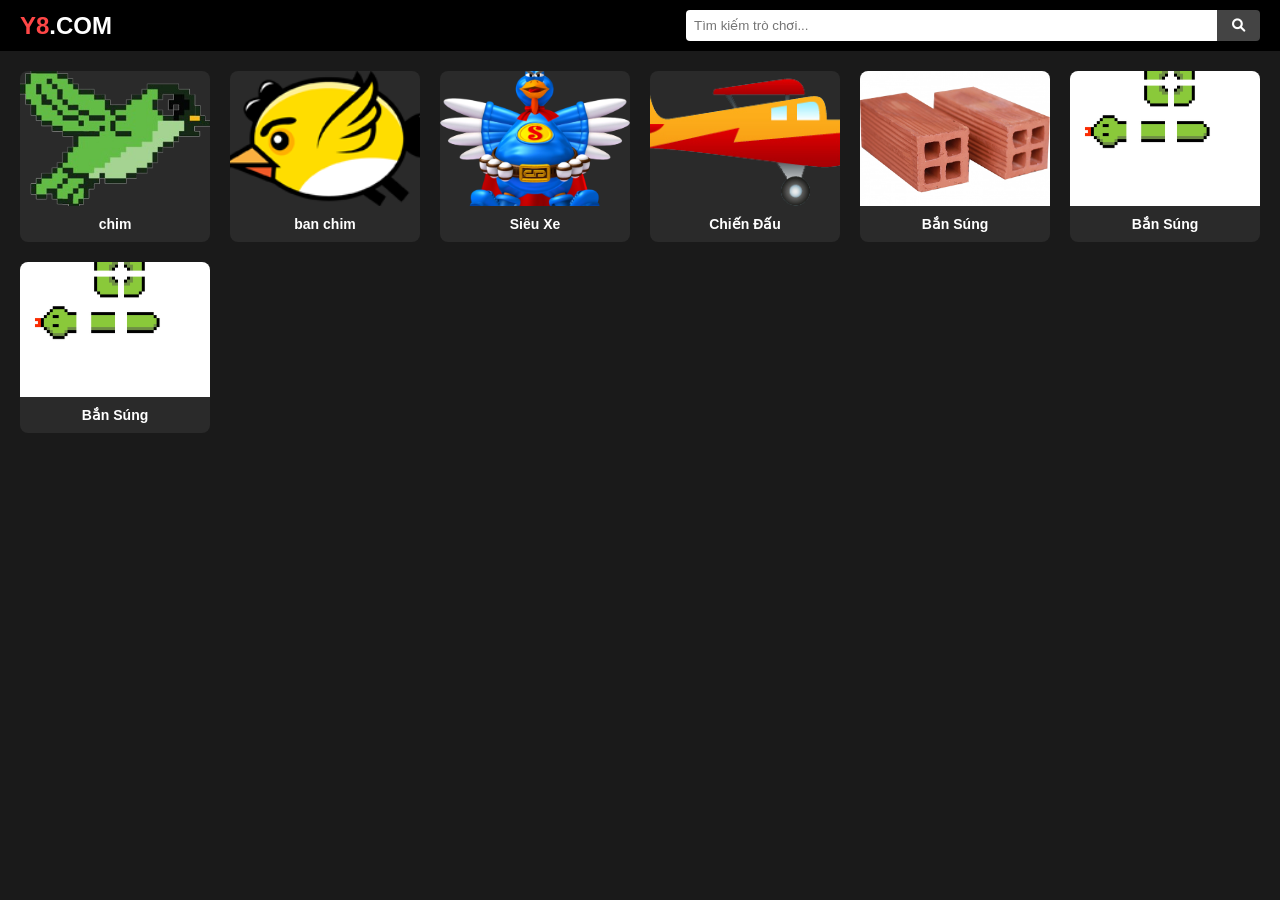
<file: index.html>
<!DOCTYPE html>
<html lang="vi">

<head>
    <meta charset="UTF-8">
    <meta name="viewport" content="width=device-width, initial-scale=1.0">
    <title>Y8 Clone - Chơi Game Miễn Phí</title>
    <link rel="stylesheet" href="gametong.css">
    <link rel="stylesheet" href="https://cdnjs.cloudflare.com/ajax/libs/font-awesome/6.0.0/css/all.min.css">
</head>

<body>

    <header class="navbar">
        <div class="logo">Y8<span>.COM</span></div>
        <div class="search-bar">
            <input type="text" placeholder="Tìm kiếm trò chơi...">
            <button><i class="fas fa-search"></i></button>
        </div>
    </header>

    <div class="container">


        <main class="game-grid">
            <div class="game-card">
                <div class="thumbnail"><a href="game1/chim.html"><img src="game1/game/b1.png" alt=""></a></div>
                <div class="game-info">
                    <p class="title">chim</p>
                </div>
            </div>
            <div class="game-card">
                <div class="thumbnail"><a href="game2/banchim.html"><img src="game2/game/chim.png"></a></div>
                <div class="game-info">
                    <p class="title">ban chim</p>
                </div>
            </div>
            <div class="game-card">
                <div class="thumbnail"><a href="game3/banruoi.html"><img src="game3/images/ga.png"></a></div>
                <div class="game-info">
                    <p class="title">Siêu Xe</p>
                </div>
            </div>
            <div class="game-card">
                <div class="thumbnail"><a href="game4/maybay.html"><img src="game4/images/maybay.png"></a></div>
                <div class="game-info">
                    <p class="title">Chiến Đấu</p>
                </div>
            </div>
            <div class="game-card">
                <div class="thumbnail"><a href="game5/phagach.html"><img src="game5/gach.png"></a></div>
                <div class="game-info">
                    <p class="title">Bắn Súng</p>
                </div>
            </div>

            <div class="game-card">
                <div class="thumbnail"><a href="snake/snake.html"><img src="snake/snake.png"></a></div>
                <div class="game-info">
                    <p class="title">Bắn Súng</p>
                </div>
            </div>  

            <div class="game-card">
                <div class="thumbnail"><a href="game6/khunglong.html"><img src="snake/snake.png"></a></div>
                <div class="game-info">
                    <p class="title">Bắn Súng</p>
                </div>
            </div>  
            
        </main>
    </div>

</body>

</html>
</file>
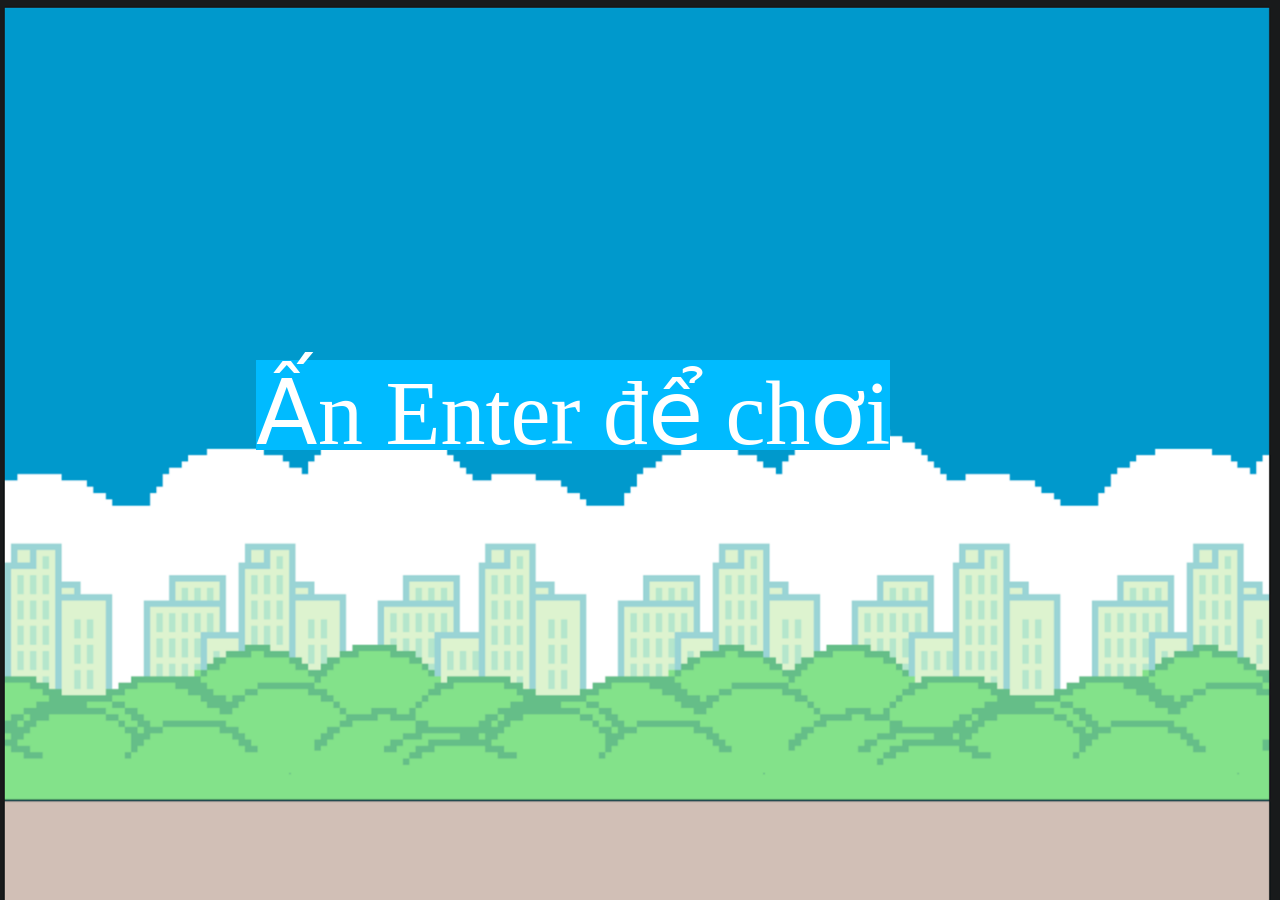
<file: game1/chim.html>
<!DOCTYPE html>
<html lang="vi">

<head>
    <meta charset="UTF-8">
    <meta name="viewport" content="width=device-width, initial-scale=1.0">
    <title>Flappy bird</title>
    <link rel="stylesheet" href="chim.css">
</head>

<body>
    <div class="background"></div>
    <img class="bird" src="game/b1.png" alt="bird-img">
    <div class="message">
        Ấn Enter để chơi
    </div>
    <div class="score">
        <span class="score_title"></span>
        <span class="score_val"></span>
    </div>
    <script src="chim.js"></script>
</body>

</html>
</file>
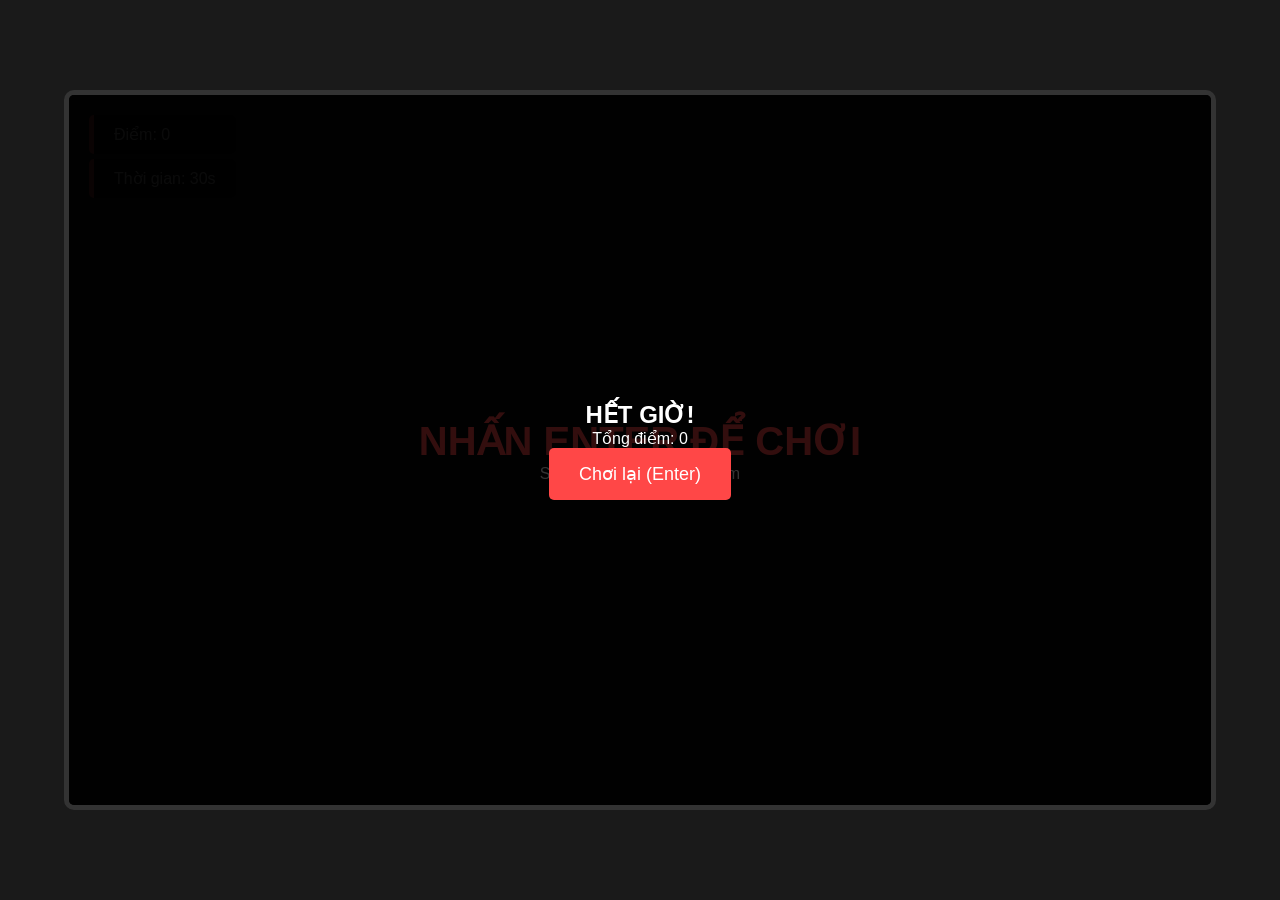
<file: game2/banchim.html>
<!DOCTYPE html>
<html lang="vi">

<head>
    <meta charset="UTF-8">
    <meta name="viewport" content="width=device-width, initial-scale=1.0">
    <title>Y8 Angry Bird Hunter</title>
    <link rel="stylesheet" href="banchim.css">
</head>

<body>

    <div id="game-container">
        <div id="start-screen" class="overlay">
            <h1 class="pulse">NHẤN ENTER ĐỂ CHƠI</h1>
            <p>Sử dụng chuột để bắn chim</p>
        </div>

        <div class="ui">
            <div class="stat">Điểm: <span id="score">0</span></div>
            <div class="stat">Thời gian: <span id="timer">30</span>s</div>
        </div>

        <div id="game-over" class="overlay">
            <h2>HẾT GIỜ!</h2>
            <p id="final-score">Tổng điểm: 0</p>
            <button id="restart-btn">Chơi lại (Enter)</button>
        </div>
    </div>

    <script src="banchim.js"></script>
</body>

</html>
</file>
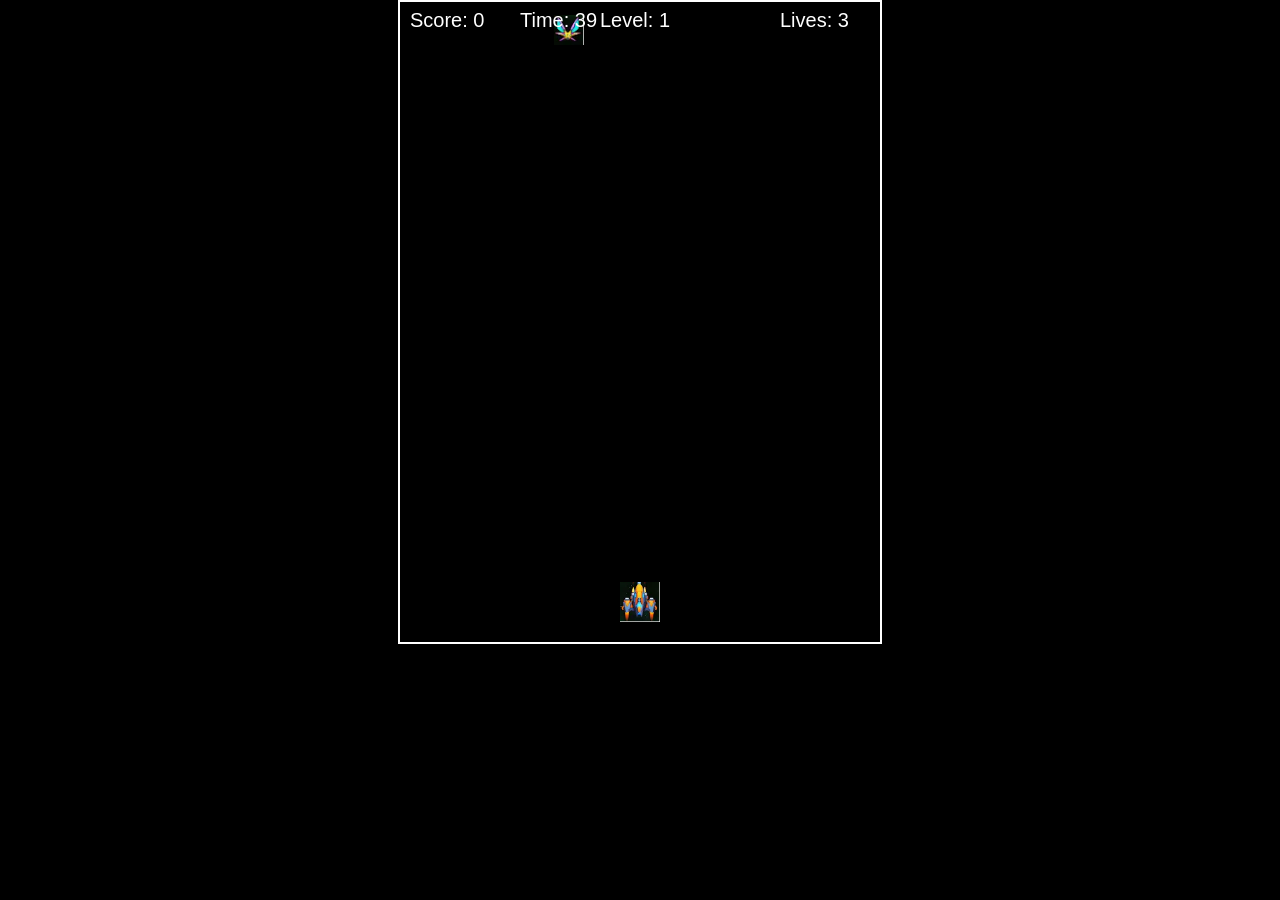
<file: game3/banruoi.html>
<!DOCTYPE html>
<html lang="en">
<head>
    <meta charset="UTF-8">
    <meta name="viewport" content="width=device-width, initial-scale=1.0">
    <link rel="stylesheet" href="banruoi.css">
    <title>Document</title>
    
</head>
<body>
   
    <canvas id="gameCanvas" width="480" height="640"></canvas>
     <script src="banruoi.js"></script>
</body>
</html>
</file>
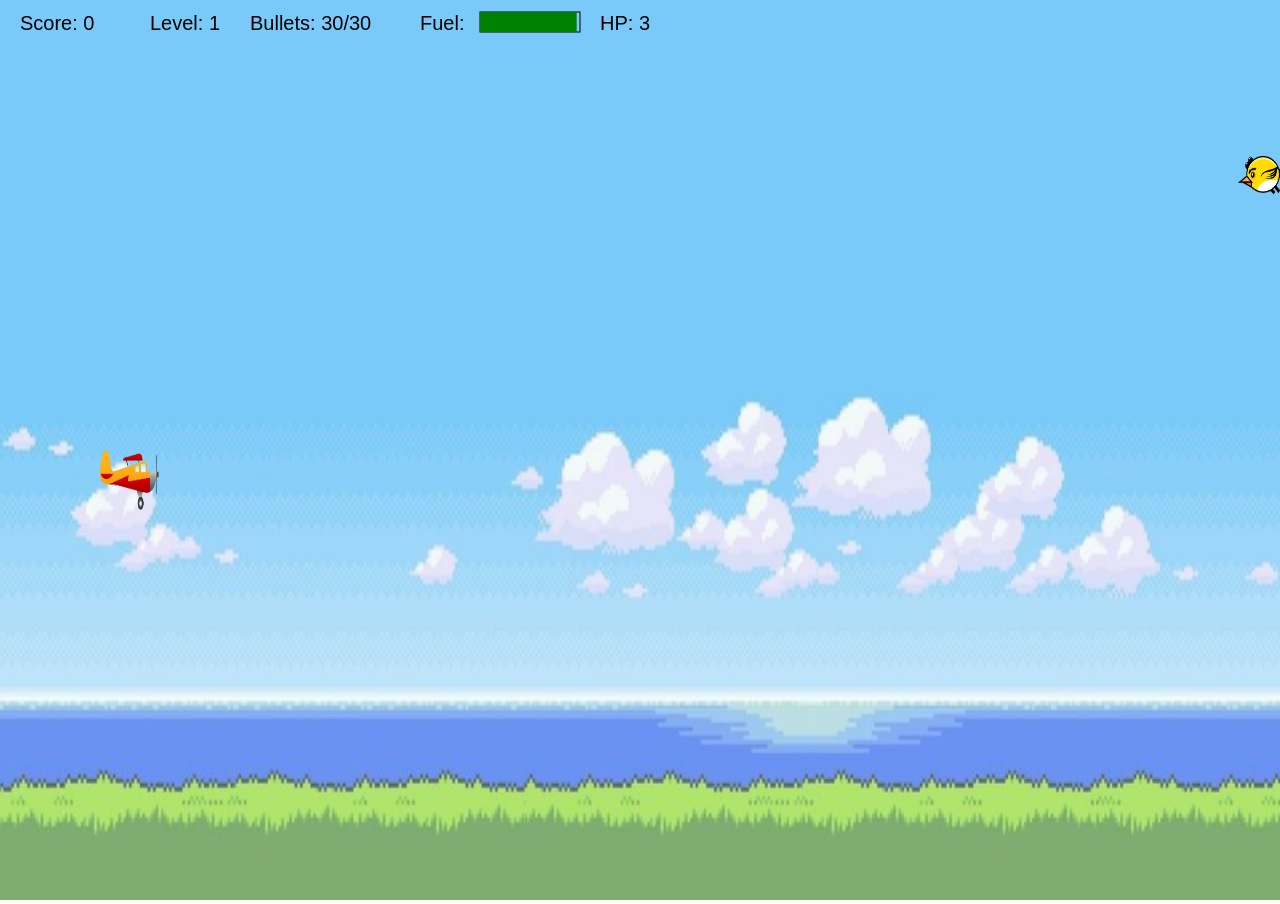
<file: game4/maybay.html>
<!doctype html>
<html lang="en">
  <head>
    <meta charset="UTF-8" />
    <meta name="viewport" content="width=device-width, initial-scale=1.0" />
    <title>Document</title>
    <link rel="stylesheet" href="maybay.css" />
  </head>
  <body>
    <canvas id="gamecv"></canvas>
    <script src="maybay.js"></script>
  </body>
</html>
</file>
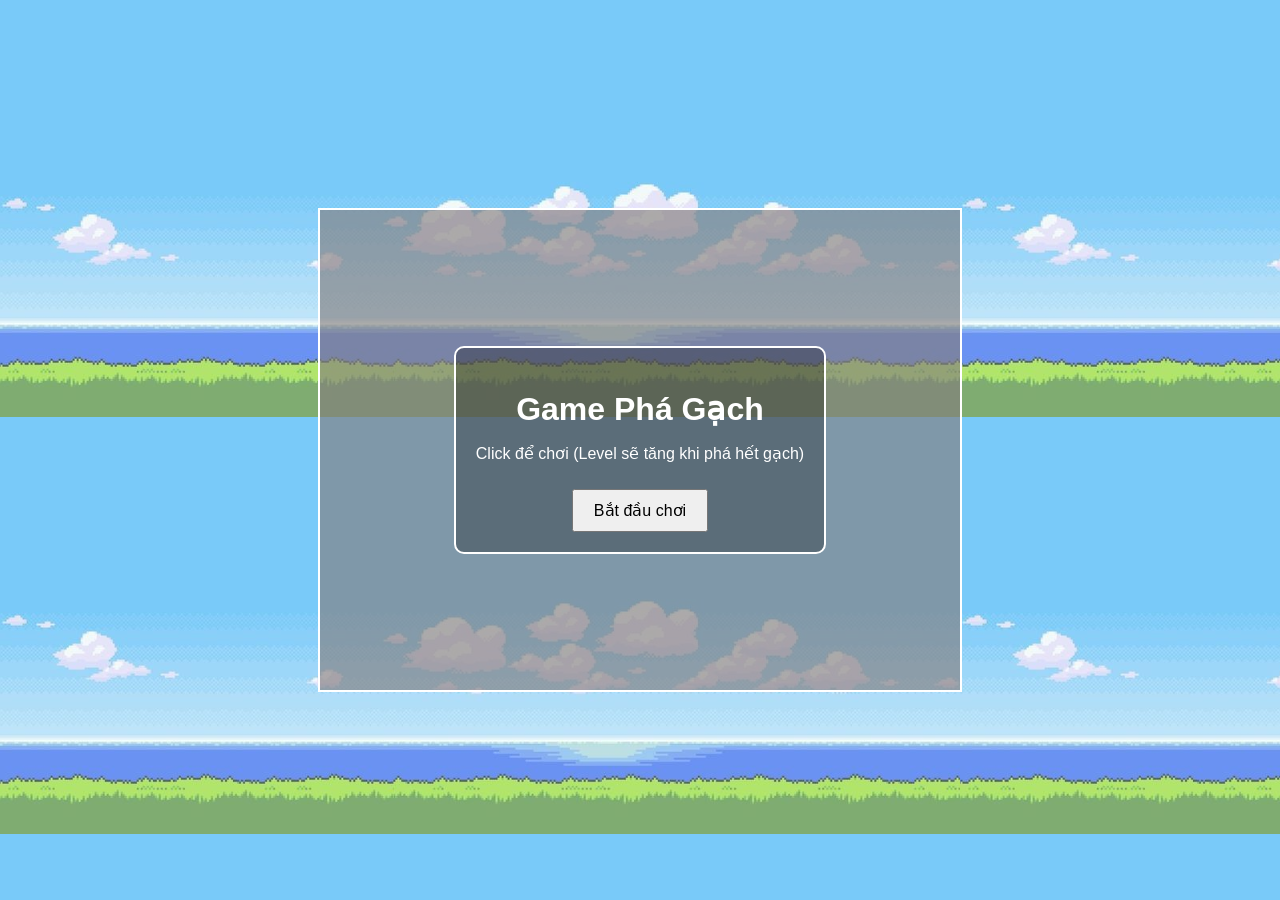
<file: game5/phagach.html>
<!DOCTYPE html>
<html lang="en">
<head>
    <meta charset="UTF-8">
    <title>Phá Gạch Version 1 - Level Up</title>
    <style>
        body { display: flex; justify-content: center; align-items: center; height: 100vh; margin: 0; background: url(images/background.png); }
        canvas { border: 2px solid #fff; background-color: rgba(131, 125, 125, 0.637); }
        #startScreen { position: absolute; background: rgba(0, 0, 0, 0.287); color: #fff; font-family: Arial, sans-serif; text-align: center; padding: 20px; border: 2px solid #fff; border-radius: 10px; }
        #startScreen h1 { font-size: 32px; margin-bottom: 10px; }
        #startScreen button { padding: 10px 20px; font-size: 16px; cursor: pointer; margin-top: 10px; }
    </style>
</head>
<body>
    <div id="startScreen">
        <h1>Game Phá Gạch</h1>
        <p>Click để chơi (Level sẽ tăng khi phá hết gạch)</p>
        <button onclick="startGame()">Bắt đầu chơi</button>
    </div>
    <canvas id="gameCanvas" width="640" height="480"></canvas>

    <script src="phagach.js"></script>
</body>

</html>
</file>
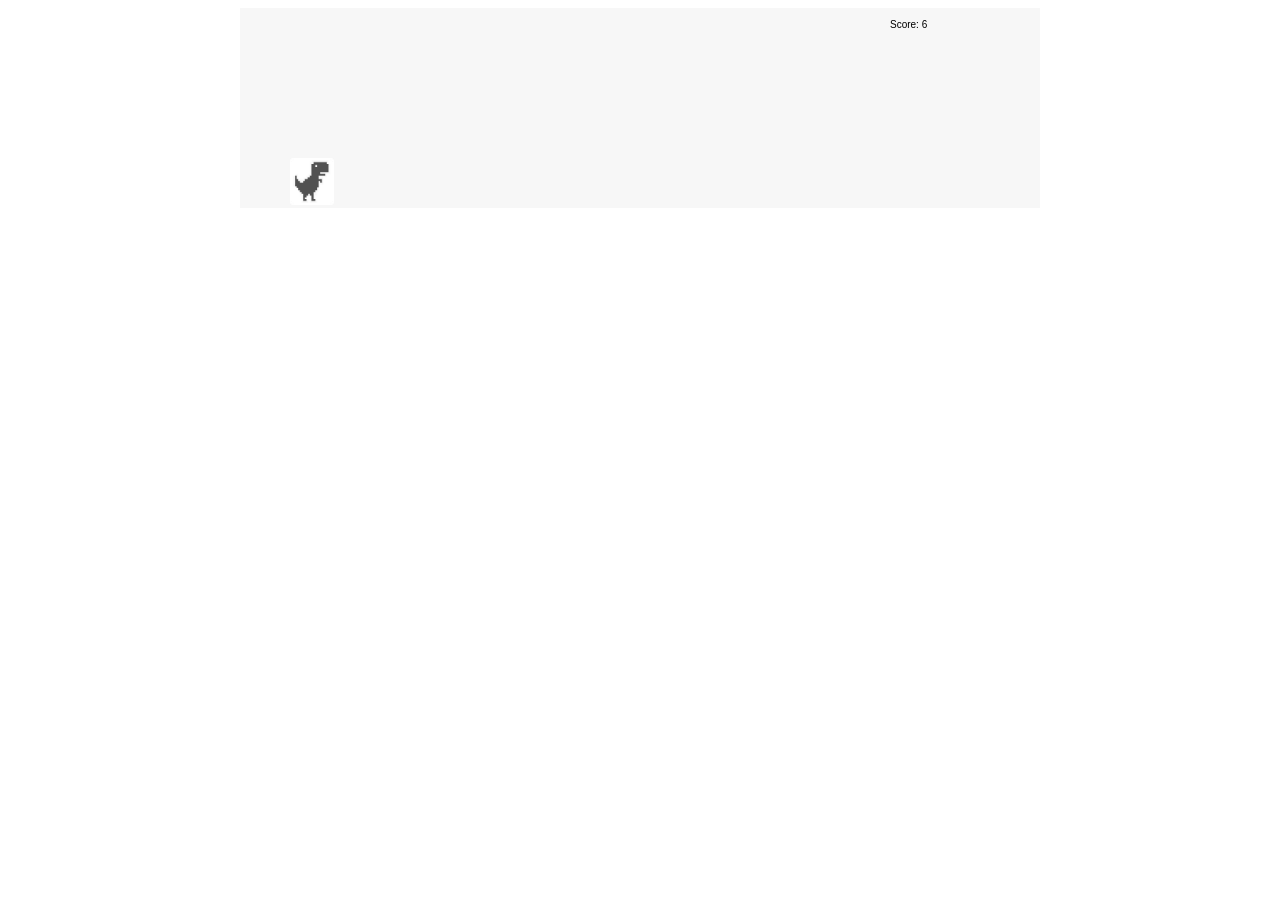
<file: game6/khunglong.html>
<!DOCTYPE html>
<html>
<head>
  <title>Dino Game</title>
  <style>
    canvas {
      background: #f7f7f7;
      display: block;
      margin: auto;
    }
  </style>
</head>
<body>

<canvas id="game" width="800" height="200"></canvas>

<script>
    const canvas = document.getElementById("game");
    const ctx = canvas.getContext("2d");
    
    // Load ảnh
    const dinoImg = new Image();
    dinoImg.src = "khunglong.webp";
    
    const cactusImg = new Image();
    cactusImg.src = "xuongrong.avif";
    
    const birdImg = new Image();
    birdImg.src = "chim.jfif";
    
    let dino = { x: 50, y: 150, w: 44, h: 47, dy: 0, jumping: false };
    
    let gravity = 1;
    let obstacles = [];
    let spawnTimer = 0;
    let spawnDelay = 80;
    
    let score = 0;
    let speed = 5;
    
    document.addEventListener("keydown", () => {
      if (!dino.jumping) {
        dino.dy = -15;
        dino.jumping = true;
      }
    });
    
    function spawnObstacle() {
      let type = "cactus";
    
      if (score > 300 && Math.random() < 0.3) {
        type = "bird";
      }
    
      if (type === "cactus") {
        obstacles.push({
          x: 800,
          y: 150,
          w: 25,
          h: 50,
          type: "cactus"
        });
      } else {
        obstacles.push({
          x: 800,
          y: 120 + Math.random() * 30,
          w: 46,
          h: 40,
          type: "bird"
        });
      }
    
      spawnDelay = 60 + Math.random() * 80;
      spawnTimer = 0;
    }
    
    function update() {
      spawnTimer++;
      score += 0.1;
      speed = 5 + score / 200;
    
      // Dino physics
      dino.dy += gravity;
      dino.y += dino.dy;
    
      if (dino.y >= 150) {
        dino.y = 150;
        dino.jumping = false;
      }
    
      // Spawn obstacle
      if (spawnTimer > spawnDelay) {
        spawnObstacle();
      }
    
      // Move obstacles
      obstacles.forEach(o => o.x -= speed);
    
      // Collision
      obstacles.forEach(o => {
        if (
          dino.x < o.x + o.w &&
          dino.x + dino.w > o.x &&
          dino.y < o.y + o.h &&
          dino.y + dino.h > o.y
        ) {
          alert("Game Over! Score: " + Math.floor(score));
          document.location.reload();
        }
      });
    
      obstacles = obstacles.filter(o => o.x > -50);
    }
    
    function draw() {
      ctx.clearRect(0, 0, 800, 200);
    
      // Score
      ctx.fillStyle = "black";
      ctx.fillText("Score: " + Math.floor(score), 650, 20);
    
      // Dino
      ctx.drawImage(dinoImg, dino.x, dino.y, dino.w, dino.h);
    
      // Obstacles
      obstacles.forEach(o => {
        if (o.type === "cactus") {
          ctx.drawImage(cactusImg, o.x, o.y, o.w, o.h);
        } else {
          ctx.drawImage(birdImg, o.x, o.y, o.w, o.h);
        }
      });
    }
    
    function gameLoop() {
      update();
      draw();
      requestAnimationFrame(gameLoop);
    }
    
    // Đảm bảo ảnh load xong mới chạy
    dinoImg.onload = () => gameLoop();
    </script>

</body>
</html>
</file>
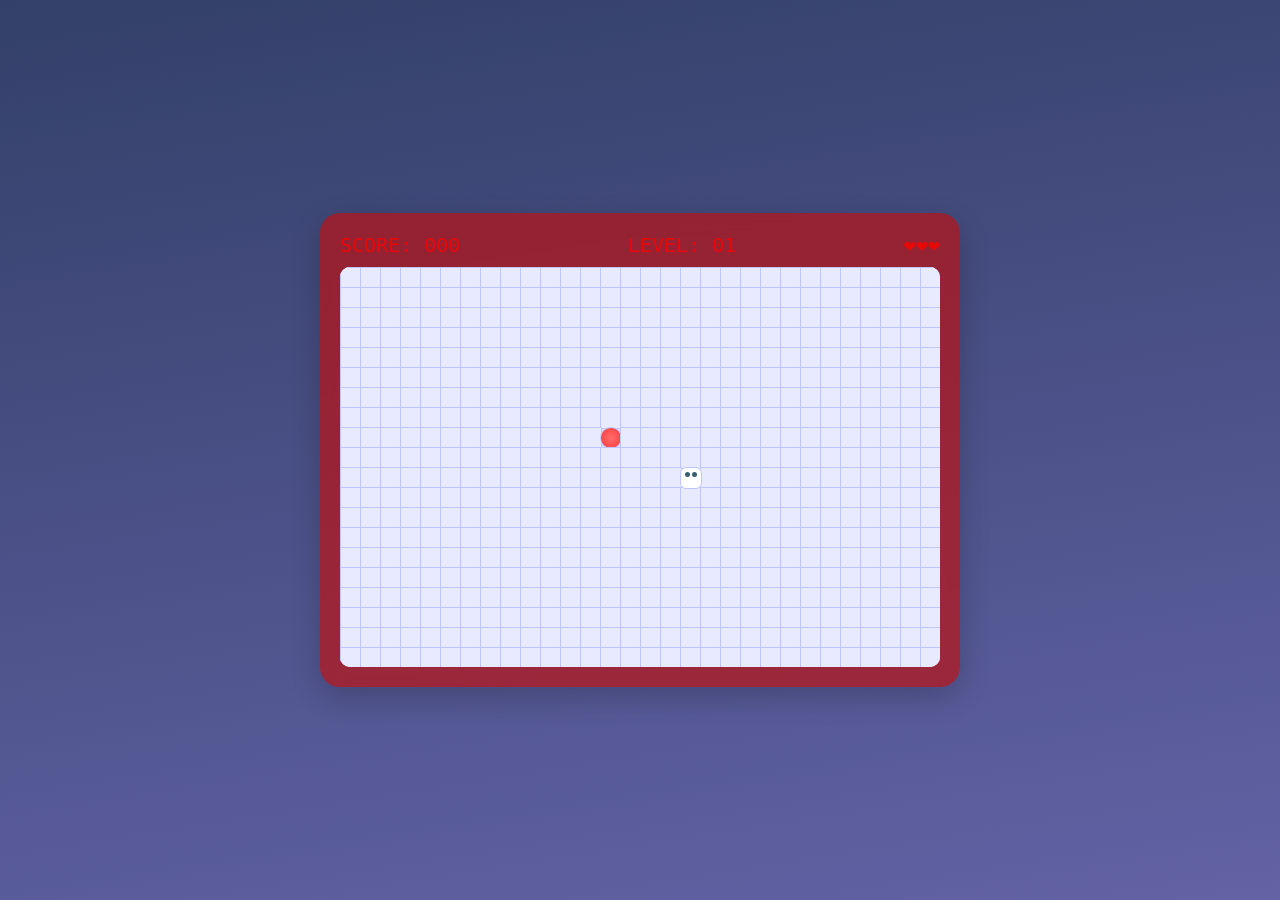
<file: snake/snake.html>
<!DOCTYPE html>
<html lang="vi">
<head>

<meta charset="UTF-8">
<title>Snake</title>

<link rel="stylesheet" href="snake.css">

</head>

<body>

<div id="game-container">

<div id="top-bar">

<div id="score">SCORE: 000</div>

<div id="level">LEVEL: 01</div>

<div id="lives">❤️❤️❤️</div>

</div>

<div id="game-board"></div>

</div>

<div id="game-over">

<h1>GAME OVER</h1>

<button onclick="restartGame()">Chơi lại</button>

</div>

<script src="snake.js"></script>

</body>
</html>
</file>
<file: gametong.css>
/* Reset cơ bản */
* {
    margin: 0;
    padding: 0;
    box-sizing: border-box;
    font-family: Arial, sans-serif;
}

body {
    background-color: #1a1a1a;
    color: white;
}

/* Navbar */
.navbar {
    background-color: #000;
    display: flex;
    justify-content: space-between;
    align-items: center;
    padding: 10px 20px;
    position: sticky;
    top: 0;
    z-index: 100;
}

.logo {
    font-size: 24px;
    font-weight: bold;
    color: #ff4747;
}

.logo span {
    color: white;
}

.search-bar {
    display: flex;
    flex: 0.5;
}

.search-bar input {
    width: 100%;
    padding: 8px;
    border: none;
    border-radius: 4px 0 0 4px;
}

.search-bar button {
    padding: 8px 15px;
    border: none;
    background: #444;
    color: white;
    cursor: pointer;
    border-radius: 0 4px 4px 0;
}

/* Layout Main */
.container {
    display: flex;
    padding: 20px;
}

/* Sidebar */
.sidebar {
    width: 200px;
    padding-right: 20px;
}

.sidebar h3 {
    margin-bottom: 15px;
    color: #888;
    text-transform: uppercase;
    font-size: 14px;
}

.sidebar ul {
    list-style: none;
}

.sidebar li {
    padding: 10px;
    cursor: pointer;
    border-radius: 5px;
    transition: 0.3s;
}

.sidebar li:hover {
    background: #333;
}

.sidebar li i {
    margin-right: 10px;
    color: #ff4747;
}

/* Game Grid */
.game-grid {
    flex: 1;
    display: grid;
    grid-template-columns: repeat(auto-fill, minmax(180px, 1fr));
    gap: 20px;
}

.game-card {
    background: #2a2a2a;
    border-radius: 8px;
    overflow: hidden;
    transition: transform 0.2s;
    cursor: pointer;
}

.game-card:hover {
    transform: translateY(-5px);
    box-shadow: 0 5px 15px rgba(0, 0, 0, 0.5);
}

.thumbnail {
    position: relative;
    height: 135px;
}

.thumbnail img {
    width: 100%;
    height: 100%;
    object-fit: cover;
}

.tag {
    position: absolute;
    bottom: 5px;
    right: 5px;
    background: rgba(0, 0, 0, 0.7);
    font-size: 10px;
    padding: 2px 5px;
}

.game-info {
    padding: 10px;
    text-align: center;
}

.game-info .title {
    font-size: 14px;
    font-weight: bold;
    white-space: nowrap;
    overflow: hidden;
    text-overflow: ellipsis;
}

.game-info .plays {
    font-size: 11px;
    color: #888;
    margin-top: 5px;
}
</file>
<file: game1/chim.css>
* {
    margin: 0;
    padding: 0;
    box-sizing: border-box;
}

body {
    height: 100vh;
    width: 100vw;
}

.background {
    height: 100vh;
    width: 100vw;
    background-image: url('game/background_and_road.png');
    background-repeat: no-repeat;
    background-size: cover;
}

.bird {
    height: 50px;
    max-width: 100%;
    position: fixed;
    top: 40vh;
    left: 30vw;
}

.pipe_sprite {
    position: fixed;
    top: 40vh;
    left: 100vw;
    height: 65vh;
    width: 12vw;
    background-image: url('game/pipes.png');
}

.message {
    position: fixed;
    z-index: 10;
    height: 10vh;
    font-size: 10vh;
    font-weight: 100;
    color: white;
    top: 40vh;
    left: 20vw;
    text-align: center;
    background-color: rgb(0, 187, 255);
}

.score {
    position: fixed;
    z-index: 10;
    height: 10vh;
    font-size: 10vh;
    font-weight: 100;
    color: rgb(255, 255, 255);
    top: 0;
    left: 0;
}

.score_val {
    color: rgb(255, 255, 255);
}
</file>
<file: game2/banchim.css>
* {
    margin: 0;
    padding: 0;
    box-sizing: border-box;
    cursor: crosshair;
}

body {
    background-color: #1a1a1a;
    font-family: 'Segoe UI', sans-serif;
    overflow: hidden;
    display: flex;
    justify-content: center;
    align-items: center;
    height: 100vh;
}

#game-container {
    width: 90vw;
    height: 80vh;
    background: url('https://img.freepik.com/free-vector/nature-forest-landscape-background_1308-72643.jpg') no-repeat center bottom;
    background-size: cover;
    position: relative;
    border: 5px solid #333;
    border-radius: 10px;
    overflow: hidden;
}

.overlay {
    position: absolute;
    top: 0;
    left: 0;
    width: 100%;
    height: 100%;
    background: rgba(0, 0, 0, 0.8);
    display: flex;
    flex-direction: column;
    justify-content: center;
    align-items: center;
    color: white;
    z-index: 1000;
}

/* Hiệu ứng nhấp nháy chữ Enter */
.pulse {
    font-size: 40px;
    color: #ff4747;
    animation: pulse-animation 1.5s infinite;
}

@keyframes pulse-animation {
    0% {
        transform: scale(1);
        opacity: 1;
    }

    50% {
        transform: scale(1.05);
        opacity: 0.7;
    }

    100% {
        transform: scale(1);
        opacity: 1;
    }
}

.ui {
    position: absolute;
    top: 20px;
    left: 20px;
    z-index: 100;
}

.stat {
    background: rgba(0, 0, 0, 0.8);
    color: #fff;
    padding: 10px 20px;
    border-radius: 5px;
    margin-bottom: 5px;
    border-left: 5px solid #ff4747;
}

.bird {
    position: absolute;
    width: 100px;
    height: 100px;
    user-select: none;
}

.bird img {
    width: 100%;
    height: 100%;
    /* Lật ngược hình ảnh để mặt hướng về bên trái */
    /* transform: scaleX(-1); */
}

.hit {
    animation: explode 0.5s forwards;
}

@keyframes explode {
    0% {
        transform: scale(1);
        filter: sepia(1) hue-rotate(300deg);
    }

    100% {
        transform: scale(3);
        opacity: 0;
    }
}

button {
    padding: 15px 30px;
    background: #ff4747;
    color: white;
    border: none;
    border-radius: 5px;
    cursor: pointer;
    font-size: 18px;
}
</file>
<file: game3/banruoi.css>
*{
    margin: 0px;
    padding: 0px;
}
 body {
    margin: 0;
    background: black;
    color:rgb(5, 5, 5);
    text-align: center;
    font-family: Arial;
} 
canvas {
    background:black;
    display: block;
    margin: auto;
    border: 2px solid white;
}
</file>
<file: game4/maybay.css>
* {
  margin: 0px;
  padding: 0px;
}
body {
  margin: 0;
  overflow: hidden;
}
</file>
<file: snake/snake.css>
body{background: linear-gradient(
    171deg, #334069, #6262a5);display:flex;justify-content:center;align-items:center;height:100vh;font-family:monospace;color: #e90808;margin:0;}
    
    #game-container{background: #bf0f0faa;backdrop-filter: blur(10px);padding:20px;border-radius:20px;box-shadow: 0 10px 30px rgba(0, 0, 0, 0.2);width: fit-content;}
    
    #top-bar{
    display:flex;
    justify-content:space-between;
    margin-bottom:10px;
    font-size:20px;
    gap:40px;
    }
    
    #game-board{
    display:grid;
    grid-template-columns:repeat(30,20px);
    grid-template-rows:repeat(20,20px);
    background:#dfe3ff;
    border-radius:10px;
    overflow:hidden;
    }
    
    .cell{
    width:20px;
    height:20px;
    border:1px solid #bfc6ff;
    background:#e8ebff;
    }
    
    /* thân rắn */
    .snake{
    background:white;
    border-radius:6px;
    }
    
    /* đầu rắn */
    .head{
    background:white;
    border-radius:6px;
    position:relative;
    }
    
    /* mắt */
    .head::before,
    .head::after{
    content:"";
    position:absolute;
    width:5px;
    height:5px;
    background:#386070; /* tím */
    border-radius:50%;
    top:4px;
    }
    .head::before{
    left:4px;
    }
    
    .head::after{
    right:4px;
    }
    
    /* mồi */
    .food{
    background: radial-gradient(circle,#ff6b6b,#ff3b3b);
    border-radius:50%;
    animation: pulse 0.8s infinite alternate;
    }
    
    @keyframes pulse{
    from{transform:scale(0.8);}
    to{transform:scale(1.2);}
    }
    
    /* GAME OVER SCREEN */
    
    #game-over{position:fixed;top:0;left:0;width:100%;height:100%;display:none;justify-content:center;align-items:center;flex-direction:column;background:rgba(255,255,255,0.6);backdrop-filter: blur(6px);text-align:center;color: #3e4275;}
    
    #game-over h1{
    font-size:60px;
    margin-bottom:20px;
    }
    
    #game-over button{
    padding:15px 40px;
    font-size:20px;
    background:#7c8cff;
    border:none;
    border-radius:12px;
    cursor:pointer;
    color:white;
    transition:0.2s;
    }
    
    #game-over button:hover{
    transform:scale(1.05);
    background:#6a7cff;
    }
</file>
